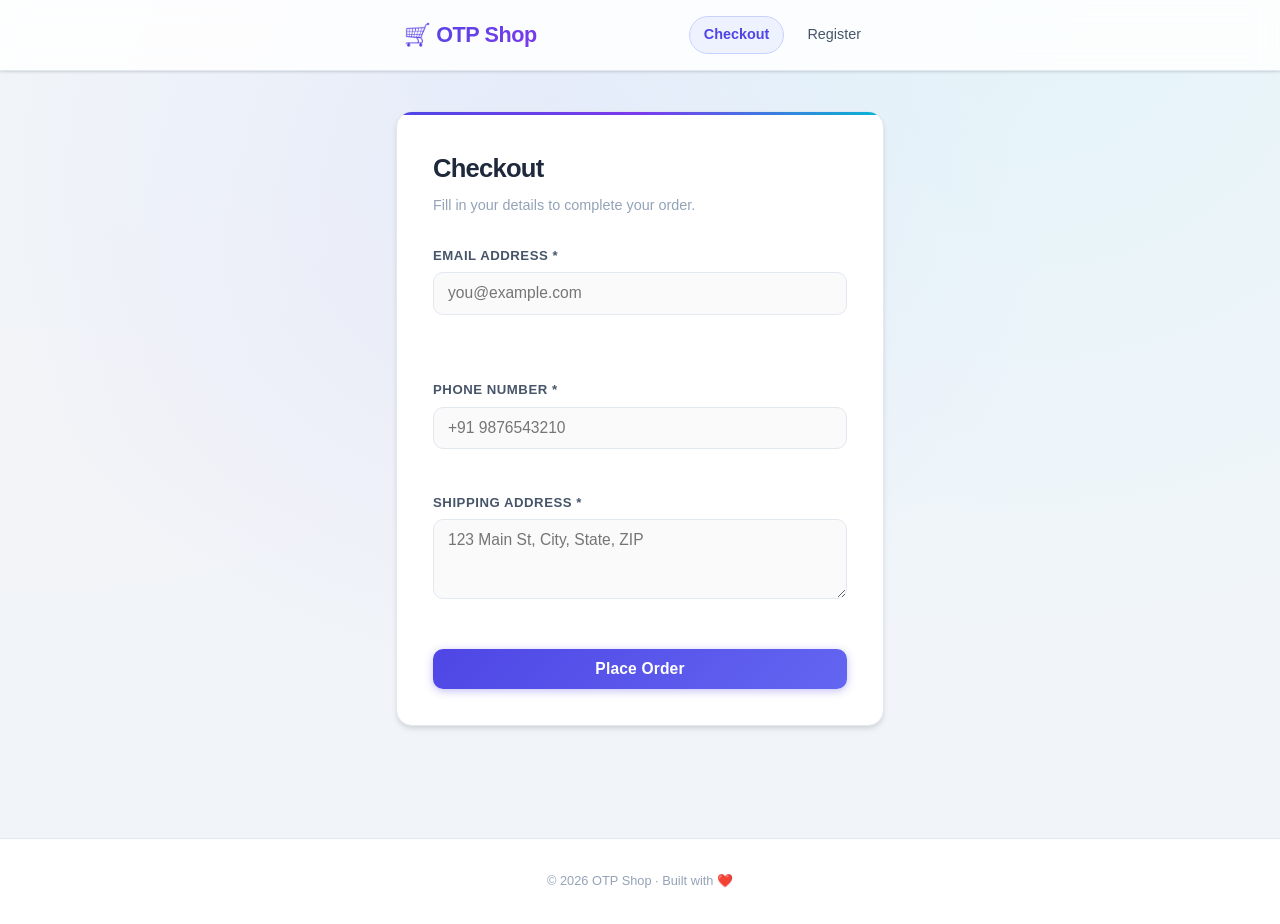
<file: frontend/index.html>
<!DOCTYPE html>
<html lang="en">
<head>
  <meta charset="UTF-8" />
  <meta name="viewport" content="width=device-width, initial-scale=1.0" />
  <title>OTP Login — Register & Checkout</title>
  <link rel="stylesheet" href="styles.css" />
</head>
<body>
  <header class="site-header">
    <div class="container">
      <span class="logo">🛒 OTP Shop</span>
      <nav>
        <a href="index.html" class="nav-link active">Checkout</a>
        <a href="register.html" class="nav-link">Register</a>
      </nav>
    </div>
  </header>

  <main class="container">
    <!-- Welcome banner (shown after login) -->
    <div id="welcomeBanner" class="welcome-banner hidden"></div>

    <div class="card">
      <h1>Checkout</h1>
      <p class="subtitle">Fill in your details to complete your order.</p>

      <form id="checkoutForm" novalidate>
        <div class="form-group">
          <label for="email">Email Address *</label>
          <input type="email" id="email" name="email" placeholder="you@example.com" autocomplete="email" />
          <span class="field-error" id="emailError"></span>
          <span class="field-hint" id="recognizeStatus"></span>
        </div>

        <div class="form-group">
          <label for="phone">Phone Number *</label>
          <input type="tel" id="phone" name="phone" placeholder="+91 9876543210" autocomplete="tel" />
          <span class="field-error" id="phoneError"></span>
        </div>

        <div class="form-group">
          <label for="shippingAddress">Shipping Address *</label>
          <textarea id="shippingAddress" name="shippingAddress" rows="3" placeholder="123 Main St, City, State, ZIP"></textarea>
          <span class="field-error" id="addressError"></span>
        </div>

        <button type="submit" class="btn btn-primary" id="submitBtn">
          <span class="btn-text">Place Order</span>
          <span class="spinner hidden"></span>
        </button>
      </form>

      <div id="successMsg" class="success-msg hidden"></div>
    </div>
  </main>

  <!-- OTP Modal -->
  <div id="otpModal" class="modal-overlay hidden" role="dialog" aria-modal="true" aria-labelledby="modalTitle">
    <div class="modal">
      <h2 id="modalTitle">Account Found!</h2>
      <p id="modalDesc">We found a registered account for <strong id="modalEmail"></strong>. Enter your 6-digit code to log in.</p>

      <div class="form-group">
        <label for="otpInput">6-Digit Code</label>
        <input type="text" id="otpInput" maxlength="6" inputmode="numeric" pattern="[0-9]{6}" placeholder="000000" autocomplete="one-time-code" />
        <span class="field-error" id="otpError"></span>
      </div>

      <div class="modal-actions">
        <button class="btn btn-primary" id="verifyBtn">
          <span class="btn-text">Verify & Login</span>
          <span class="spinner hidden"></span>
        </button>
        <button class="btn btn-ghost" id="skipBtn">Continue as Guest</button>
      </div>
    </div>
  </div>

  <footer class="site-footer">© 2026 OTP Shop · Built with ❤️</footer>
  <script src="config.js"></script>
  <script src="api.js"></script>
  <script src="checkout.js"></script>
</body>
</html>
</file>
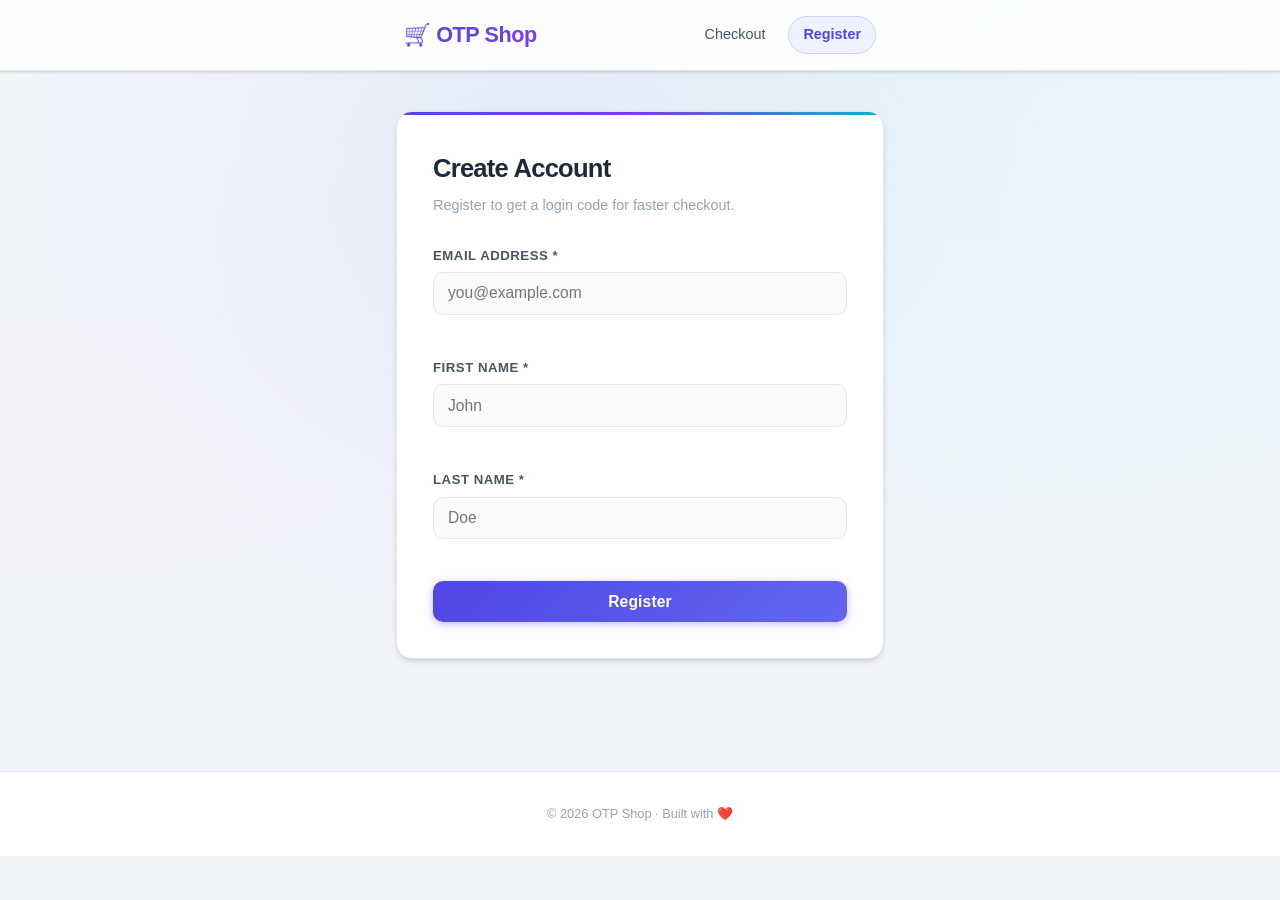
<file: frontend/register.html>
<!DOCTYPE html>
<html lang="en">
<head>
  <meta charset="UTF-8" />
  <meta name="viewport" content="width=device-width, initial-scale=1.0" />
  <title>Register — OTP Shop</title>
  <link rel="stylesheet" href="styles.css" />
</head>
<body>
  <header class="site-header">
    <div class="container">
      <span class="logo">🛒 OTP Shop</span>
      <nav>
        <a href="index.html" class="nav-link">Checkout</a>
        <a href="register.html" class="nav-link active">Register</a>
      </nav>
    </div>
  </header>

  <main class="container">
    <div class="card">
      <h1>Create Account</h1>
      <p class="subtitle">Register to get a login code for faster checkout.</p>

      <form id="registerForm" novalidate>
        <div class="form-group">
          <label for="email">Email Address *</label>
          <input type="email" id="email" name="email" placeholder="you@example.com" autocomplete="email" />
          <span class="field-error" id="emailError"></span>
        </div>

        <div class="form-group">
          <label for="firstName">First Name *</label>
          <input type="text" id="firstName" name="firstName" placeholder="John" autocomplete="given-name" />
          <span class="field-error" id="firstNameError"></span>
        </div>

        <div class="form-group">
          <label for="lastName">Last Name *</label>
          <input type="text" id="lastName" name="lastName" placeholder="Doe" autocomplete="family-name" />
          <span class="field-error" id="lastNameError"></span>
        </div>

        <button type="submit" class="btn btn-primary" id="registerBtn">
          <span class="btn-text">Register</span>
          <span class="spinner hidden"></span>
        </button>
      </form>

      <!-- Success panel shown after registration -->
      <div id="successPanel" class="success-panel hidden">
        <div class="otp-display">
          <p>🎉 Registration successful! Your login code is:</p>
          <div class="otp-code" id="otpCode"></div>
          <p class="otp-hint">Save this code — you'll need it to log in at checkout.</p>
        </div>
        <a href="index.html" class="btn btn-primary" style="margin-top:1rem;display:inline-block;">Go to Checkout</a>
      </div>

      <div id="errorMsg" class="error-msg hidden"></div>
    </div>
  </main>

  <footer class="site-footer">© 2026 OTP Shop · Built with ❤️</footer>
  <script src="config.js"></script>
  <script src="api.js"></script>
  <script src="register.js"></script>
</body>
</html>
</file>
<file: frontend/styles.css>
/* ===== Reset & Base ===== */
*, *::before, *::after { box-sizing: border-box; margin: 0; padding: 0; }

:root {
  --primary: #4f46e5;
  --primary-hover: #4338ca;
  --primary-light: #eef2ff;
  --danger: #dc2626;
  --danger-light: #fee2e2;
  --success: #16a34a;
  --success-light: #dcfce7;
  --warning: #d97706;
  --bg: #f1f5f9;
  --card-bg: #ffffff;
  --border: #e2e8f0;
  --border-focus: #a5b4fc;
  --text: #1e293b;
  --text-secondary: #475569;
  --muted: #94a3b8;
  --radius: 0.625rem;
  --radius-lg: 1rem;
  --shadow-sm: 0 1px 2px rgba(0,0,0,.05);
  --shadow: 0 1px 3px rgba(0,0,0,.1), 0 1px 2px rgba(0,0,0,.06);
  --shadow-md: 0 4px 6px -1px rgba(0,0,0,.1), 0 2px 4px -1px rgba(0,0,0,.06);
  --shadow-lg: 0 10px 15px -3px rgba(0,0,0,.1), 0 4px 6px -2px rgba(0,0,0,.05);
  --shadow-xl: 0 20px 25px -5px rgba(0,0,0,.1), 0 10px 10px -5px rgba(0,0,0,.04);
}

body {
  font-family: -apple-system, BlinkMacSystemFont, 'Segoe UI', Roboto, 'Inter', sans-serif;
  background: var(--bg);
  color: var(--text);
  line-height: 1.6;
  min-height: 100vh;
  background-image:
    radial-gradient(at 40% 20%, hsla(240,100%,74%,0.08) 0px, transparent 50%),
    radial-gradient(at 80% 0%, hsla(189,100%,56%,0.06) 0px, transparent 50%),
    radial-gradient(at 0% 50%, hsla(355,100%,93%,0.06) 0px, transparent 50%);
}

/* ===== Header ===== */
.site-header {
  background: rgba(255,255,255,0.85);
  backdrop-filter: blur(12px);
  -webkit-backdrop-filter: blur(12px);
  border-bottom: 1px solid var(--border);
  padding: 0 0;
  position: sticky;
  top: 0;
  z-index: 100;
  box-shadow: var(--shadow);
}

.site-header .container {
  display: flex;
  align-items: center;
  justify-content: space-between;
  padding: 1rem 1.5rem;
}

.logo {
  font-size: 1.35rem;
  font-weight: 800;
  background: linear-gradient(135deg, var(--primary), #7c3aed);
  -webkit-background-clip: text;
  -webkit-text-fill-color: transparent;
  background-clip: text;
  letter-spacing: -0.02em;
}

nav { display: flex; gap: 0.5rem; }

.nav-link {
  text-decoration: none;
  color: var(--text-secondary);
  font-weight: 500;
  font-size: 0.9rem;
  padding: 0.4rem 0.875rem;
  border-radius: 2rem;
  transition: all .2s ease;
  border: 1px solid transparent;
}
.nav-link:hover {
  color: var(--primary);
  background: var(--primary-light);
  border-color: #c7d2fe;
}
.nav-link.active {
  color: var(--primary);
  background: var(--primary-light);
  border-color: #c7d2fe;
  font-weight: 600;
}

/* ===== Layout ===== */
.container { max-width: 520px; margin: 0 auto; padding: 0 1rem; }

main.container { padding-top: 2.5rem; padding-bottom: 4rem; }

/* ===== Card ===== */
.card {
  background: var(--card-bg);
  border: 1px solid var(--border);
  border-radius: var(--radius-lg);
  padding: 2.25rem;
  box-shadow: var(--shadow-md);
  position: relative;
  overflow: hidden;
}

.card::before {
  content: '';
  position: absolute;
  top: 0; left: 0; right: 0;
  height: 3px;
  background: linear-gradient(90deg, var(--primary), #7c3aed, #06b6d4);
}

.card h1 {
  font-size: 1.6rem;
  font-weight: 800;
  margin-bottom: 0.3rem;
  letter-spacing: -0.03em;
  color: var(--text);
}

.subtitle {
  color: var(--muted);
  margin-bottom: 1.75rem;
  font-size: 0.9rem;
}

/* ===== Form ===== */
.form-group { margin-bottom: 1.25rem; }

label {
  display: flex;
  align-items: center;
  gap: 0.35rem;
  font-size: 0.825rem;
  font-weight: 600;
  margin-bottom: 0.4rem;
  color: var(--text-secondary);
  text-transform: uppercase;
  letter-spacing: 0.04em;
}

input[type="email"],
input[type="text"],
input[type="tel"],
textarea {
  width: 100%;
  padding: 0.7rem 0.875rem;
  border: 1.5px solid var(--border);
  border-radius: var(--radius);
  font-size: 0.975rem;
  color: var(--text);
  background: #fafafa;
  transition: all .2s ease;
  outline: none;
  font-family: inherit;
}

input:focus, textarea:focus {
  border-color: var(--primary);
  background: #fff;
  box-shadow: 0 0 0 3px rgba(79,70,229,.12);
}

input:hover:not(:focus), textarea:hover:not(:focus) {
  border-color: #cbd5e1;
  background: #fff;
}

input.invalid, textarea.invalid {
  border-color: var(--danger);
  background: #fff5f5;
  box-shadow: 0 0 0 3px rgba(220,38,38,.08);
}

textarea { resize: vertical; min-height: 80px; }

.field-error {
  display: flex;
  align-items: center;
  gap: 0.25rem;
  font-size: 0.78rem;
  color: var(--danger);
  margin-top: 0.3rem;
  min-height: 1.1rem;
  font-weight: 500;
}

.field-error:not(:empty)::before {
  content: '⚠';
  font-size: 0.7rem;
}

.field-hint {
  display: block;
  font-size: 0.78rem;
  color: var(--muted);
  margin-top: 0.3rem;
  min-height: 1.1rem;
  font-style: italic;
}

/* ===== Divider ===== */
.divider {
  display: flex;
  align-items: center;
  gap: 0.75rem;
  margin: 1.5rem 0;
  color: var(--muted);
  font-size: 0.8rem;
}
.divider::before, .divider::after {
  content: '';
  flex: 1;
  height: 1px;
  background: var(--border);
}

/* ===== Buttons ===== */
.btn {
  display: inline-flex;
  align-items: center;
  justify-content: center;
  gap: 0.5rem;
  padding: 0.7rem 1.5rem;
  border: none;
  border-radius: var(--radius);
  font-size: 0.975rem;
  font-weight: 600;
  cursor: pointer;
  transition: all .2s ease;
  text-decoration: none;
  font-family: inherit;
  letter-spacing: 0.01em;
}

.btn-primary {
  background: linear-gradient(135deg, var(--primary), #6366f1);
  color: #fff;
  width: 100%;
  box-shadow: 0 2px 8px rgba(79,70,229,.35);
}
.btn-primary:hover:not(:disabled) {
  background: linear-gradient(135deg, var(--primary-hover), #4f46e5);
  box-shadow: 0 4px 12px rgba(79,70,229,.45);
  transform: translateY(-1px);
}
.btn-primary:active:not(:disabled) {
  transform: translateY(0);
  box-shadow: 0 2px 6px rgba(79,70,229,.3);
}
.btn-primary:disabled {
  opacity: 0.65;
  cursor: not-allowed;
  transform: none;
  box-shadow: none;
}

.btn-ghost {
  background: transparent;
  color: var(--text-secondary);
  border: 1.5px solid var(--border);
  width: 100%;
}
.btn-ghost:hover {
  background: var(--bg);
  color: var(--text);
  border-color: #cbd5e1;
}

/* ===== Spinner ===== */
.spinner {
  width: 1rem;
  height: 1rem;
  border: 2px solid rgba(255,255,255,.35);
  border-top-color: #fff;
  border-radius: 50%;
  animation: spin .65s linear infinite;
  flex-shrink: 0;
}

@keyframes spin { to { transform: rotate(360deg); } }

.hidden { display: none !important; }

/* ===== Messages ===== */
.success-msg, .error-msg {
  margin-top: 1.25rem;
  padding: 0.875rem 1rem;
  border-radius: var(--radius);
  font-size: 0.9rem;
  font-weight: 500;
  display: flex;
  align-items: flex-start;
  gap: 0.5rem;
  line-height: 1.5;
}
.success-msg {
  background: var(--success-light);
  color: #15803d;
  border: 1px solid #86efac;
}
.error-msg {
  background: var(--danger-light);
  color: #b91c1c;
  border: 1px solid #fca5a5;
}

/* ===== Welcome Banner ===== */
.welcome-banner {
  background: linear-gradient(135deg, #eef2ff, #f0fdf4);
  border: 1px solid #c7d2fe;
  border-radius: var(--radius);
  padding: 0.875rem 1.125rem;
  margin-bottom: 1.25rem;
  color: var(--primary);
  font-weight: 700;
  font-size: 1rem;
  display: flex;
  align-items: center;
  gap: 0.5rem;
  box-shadow: var(--shadow-sm);
  animation: fadeSlideIn .3s ease;
}

@keyframes fadeSlideIn {
  from { opacity: 0; transform: translateY(-8px); }
  to   { opacity: 1; transform: translateY(0); }
}

/* ===== OTP Display (Registration) ===== */
.success-panel { margin-top: 1.75rem; animation: fadeSlideIn .3s ease; }

.otp-display {
  background: linear-gradient(135deg, #f0fdf4, #ecfdf5);
  border: 1.5px solid #86efac;
  border-radius: var(--radius-lg);
  padding: 1.75rem;
  text-align: center;
  box-shadow: var(--shadow-sm);
}

.otp-display p {
  color: var(--text-secondary);
  font-size: 0.95rem;
  margin-bottom: 0.5rem;
}

.otp-code {
  font-size: 2.75rem;
  font-weight: 900;
  letter-spacing: 0.6rem;
  background: linear-gradient(135deg, var(--primary), #7c3aed);
  -webkit-background-clip: text;
  -webkit-text-fill-color: transparent;
  background-clip: text;
  margin: 0.75rem 0 1rem;
  font-family: 'Courier New', monospace;
  padding: 0.5rem 1rem;
  background-color: #fff;
  border-radius: var(--radius);
  border: 1.5px dashed #86efac;
  display: inline-block;
  -webkit-text-fill-color: var(--primary);
}

.otp-hint {
  font-size: 0.82rem;
  color: var(--muted);
  margin-top: 0.5rem;
}

/* ===== Modal ===== */
.modal-overlay {
  position: fixed;
  inset: 0;
  background: rgba(15,23,42,.6);
  backdrop-filter: blur(4px);
  -webkit-backdrop-filter: blur(4px);
  display: flex;
  align-items: center;
  justify-content: center;
  z-index: 200;
  padding: 1rem;
  animation: fadeIn .2s ease;
}

@keyframes fadeIn { from { opacity: 0; } to { opacity: 1; } }

.modal {
  background: var(--card-bg);
  border-radius: var(--radius-lg);
  padding: 2rem;
  width: 100%;
  max-width: 400px;
  box-shadow: var(--shadow-xl);
  animation: slideUp .25s cubic-bezier(0.34, 1.56, 0.64, 1);
  border: 1px solid var(--border);
  position: relative;
  overflow: hidden;
}

.modal::before {
  content: '';
  position: absolute;
  top: 0; left: 0; right: 0;
  height: 3px;
  background: linear-gradient(90deg, var(--primary), #7c3aed);
}

@keyframes slideUp {
  from { transform: translateY(24px) scale(0.97); opacity: 0; }
  to   { transform: translateY(0) scale(1);       opacity: 1; }
}

.modal h2 {
  font-size: 1.2rem;
  font-weight: 800;
  margin-bottom: 0.4rem;
  letter-spacing: -0.02em;
}

.modal p {
  color: var(--text-secondary);
  font-size: 0.875rem;
  margin-bottom: 1.25rem;
  line-height: 1.6;
}

.modal-actions {
  display: flex;
  flex-direction: column;
  gap: 0.625rem;
  margin-top: 1.25rem;
}

#otpInput {
  font-size: 1.75rem;
  letter-spacing: 0.75rem;
  text-align: center;
  font-family: 'Courier New', monospace;
  font-weight: 700;
  padding: 0.875rem;
  color: var(--primary);
}

/* ===== Input icons / badges ===== */
.input-wrapper { position: relative; }

/* ===== Footer ===== */
.site-footer {
  text-align: center;
  padding: 2rem 1rem;
  color: var(--muted);
  font-size: 0.8rem;
  border-top: 1px solid var(--border);
  margin-top: 3rem;
  background: var(--card-bg);
}

/* ===== Responsive ===== */
@media (max-width: 540px) {
  .card { padding: 1.5rem 1.25rem; border-radius: var(--radius); }
  .card::before { display: none; }
  .modal { padding: 1.5rem 1.25rem; }
  .otp-code { font-size: 2rem; letter-spacing: 0.4rem; }
  main.container { padding-top: 1.5rem; }
  .site-header .container { padding: 0.75rem 1rem; }
}

@media (max-width: 360px) {
  .otp-code { font-size: 1.75rem; letter-spacing: 0.3rem; }
  #otpInput { font-size: 1.4rem; letter-spacing: 0.5rem; }
}
</file>
